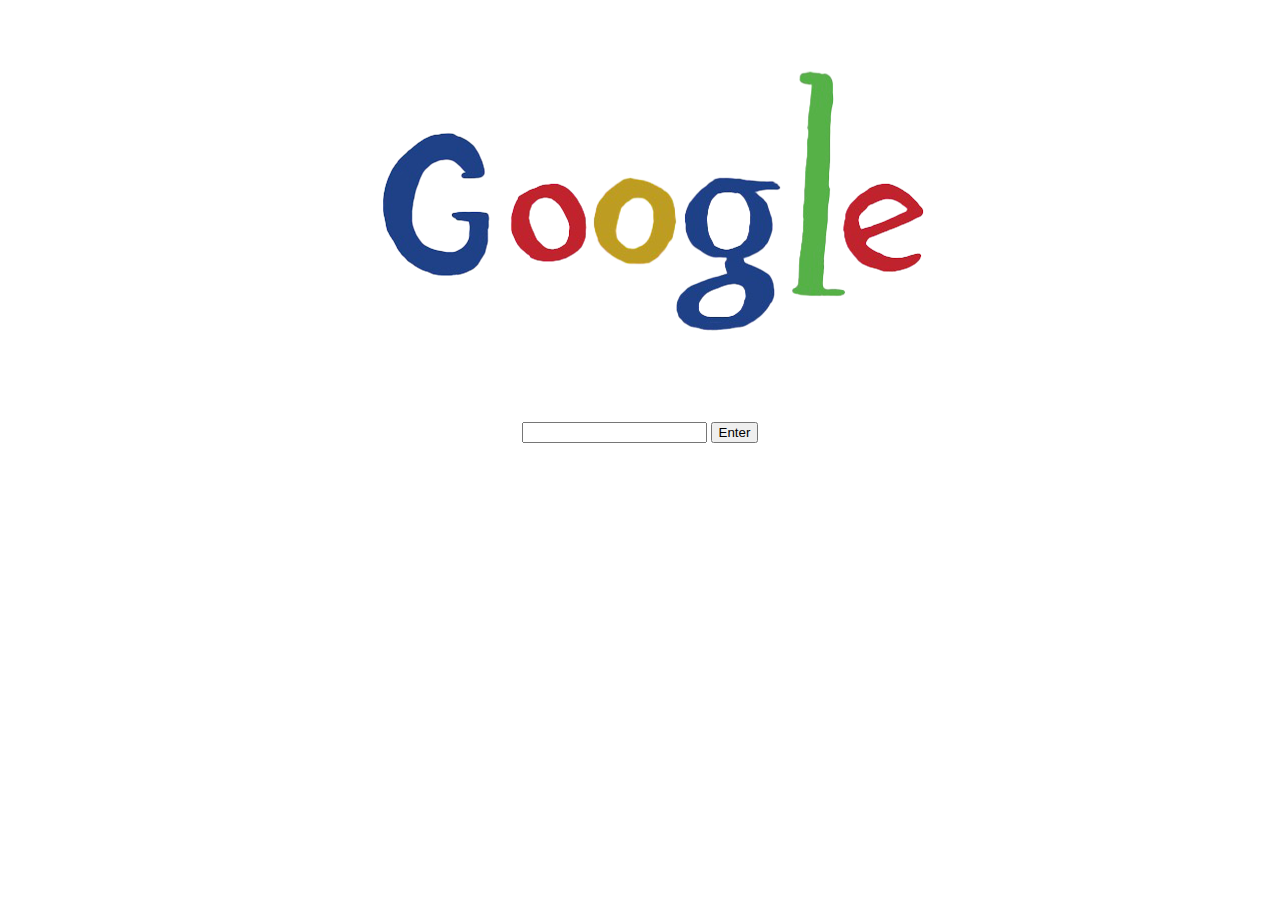
<file: index.html>
<!DOCTYPE html>
<!--[if lt IE 7]>      <html class="no-js lt-ie9 lt-ie8 lt-ie7"> <![endif]-->
<!--[if IE 7]>         <html class="no-js lt-ie9 lt-ie8"> <![endif]-->
<!--[if IE 8]>         <html class="no-js lt-ie9"> <![endif]-->
<!--[if gt IE 8]>      <html class="no-js"> <!--<![endif]-->
<html>
    <head>
        <meta charset="utf-8">
        <meta http-equiv="X-UA-Compatible" content="IE=edge">
        <title></title>
        <meta name="description" content="">
        <meta name="viewport" content="width=device-width, initial-scale=1">
        <link rel="stylesheet" href="css/home.css">
    </head>
    <center>

    <body>
       <div class="google_display"> <img src="../images/google_display.png">
        </div>

        <section>
       <label for="search"></label>
       <input type="text" id="search" name="search">
    <a href="main/main.html">
        <button type="enter"> Enter </button> 
     </a>  
        </section>
    </center>
    </body>
</html>
</file>
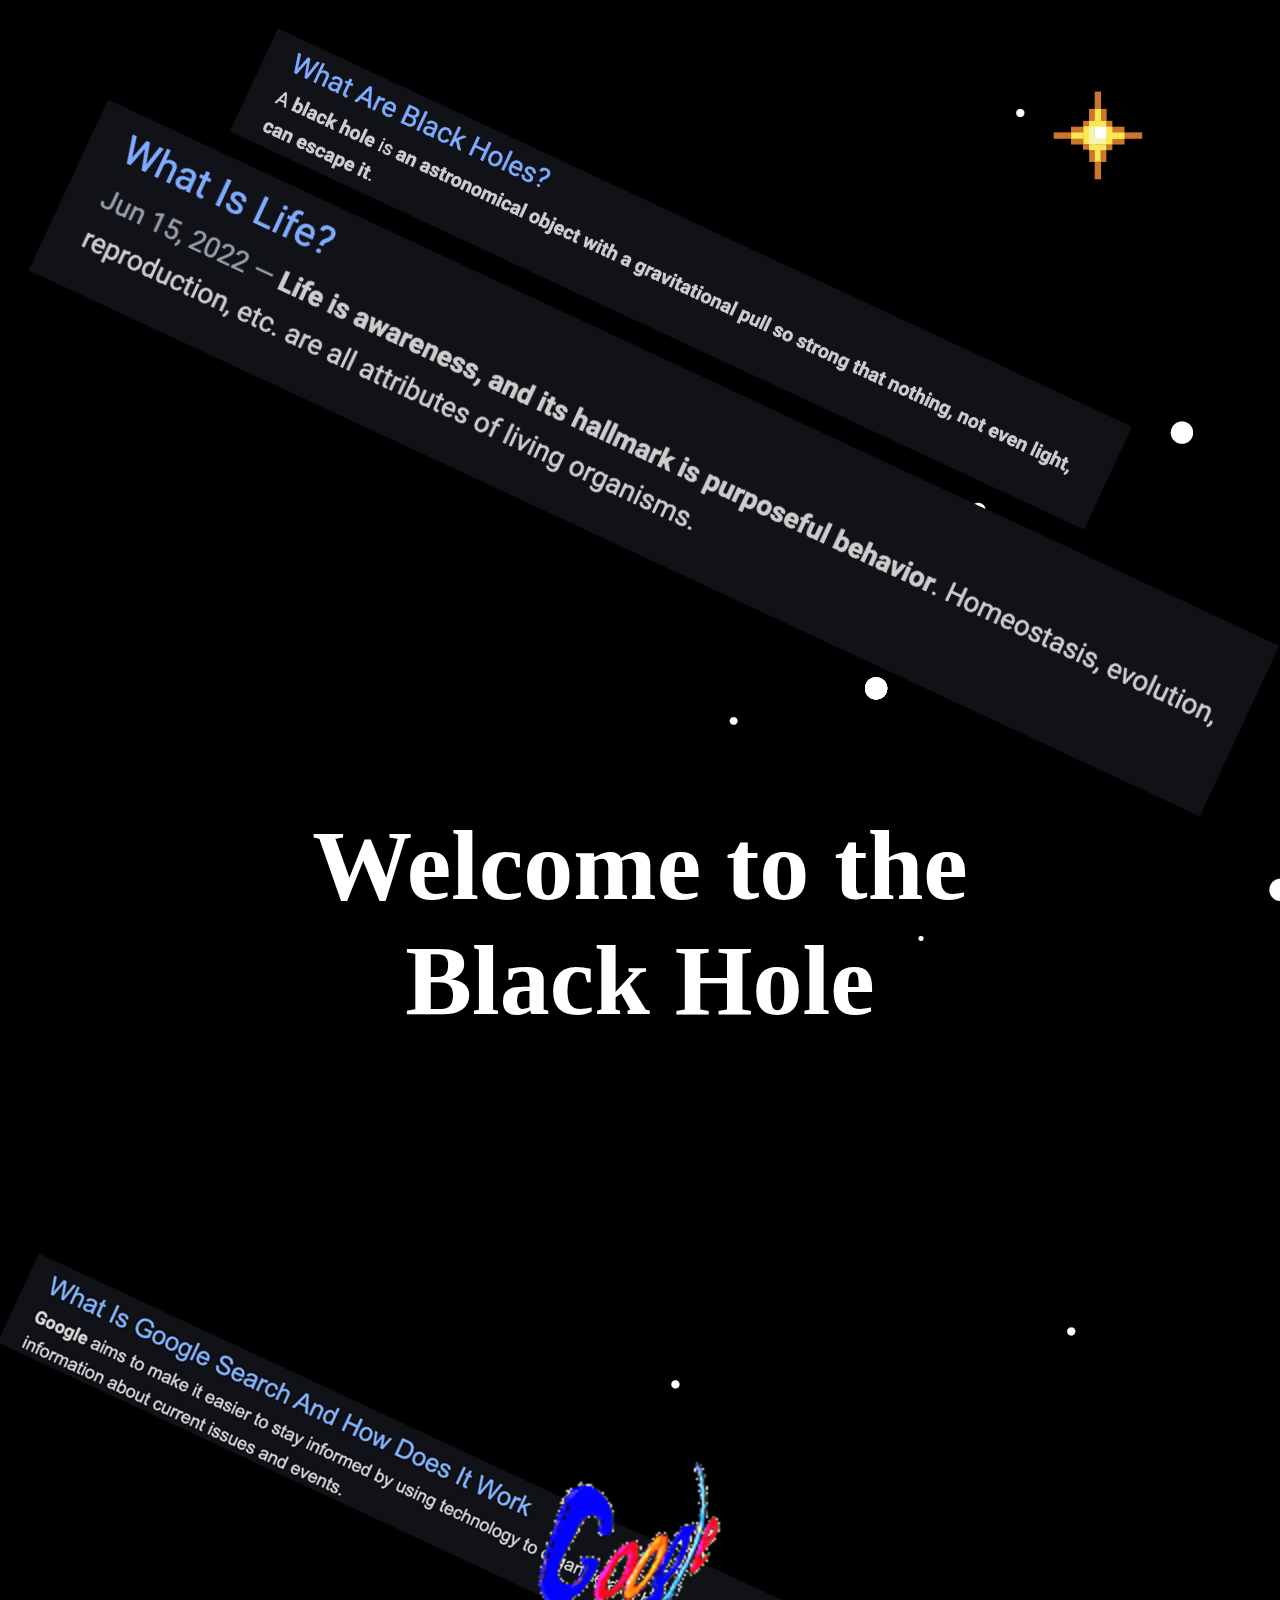
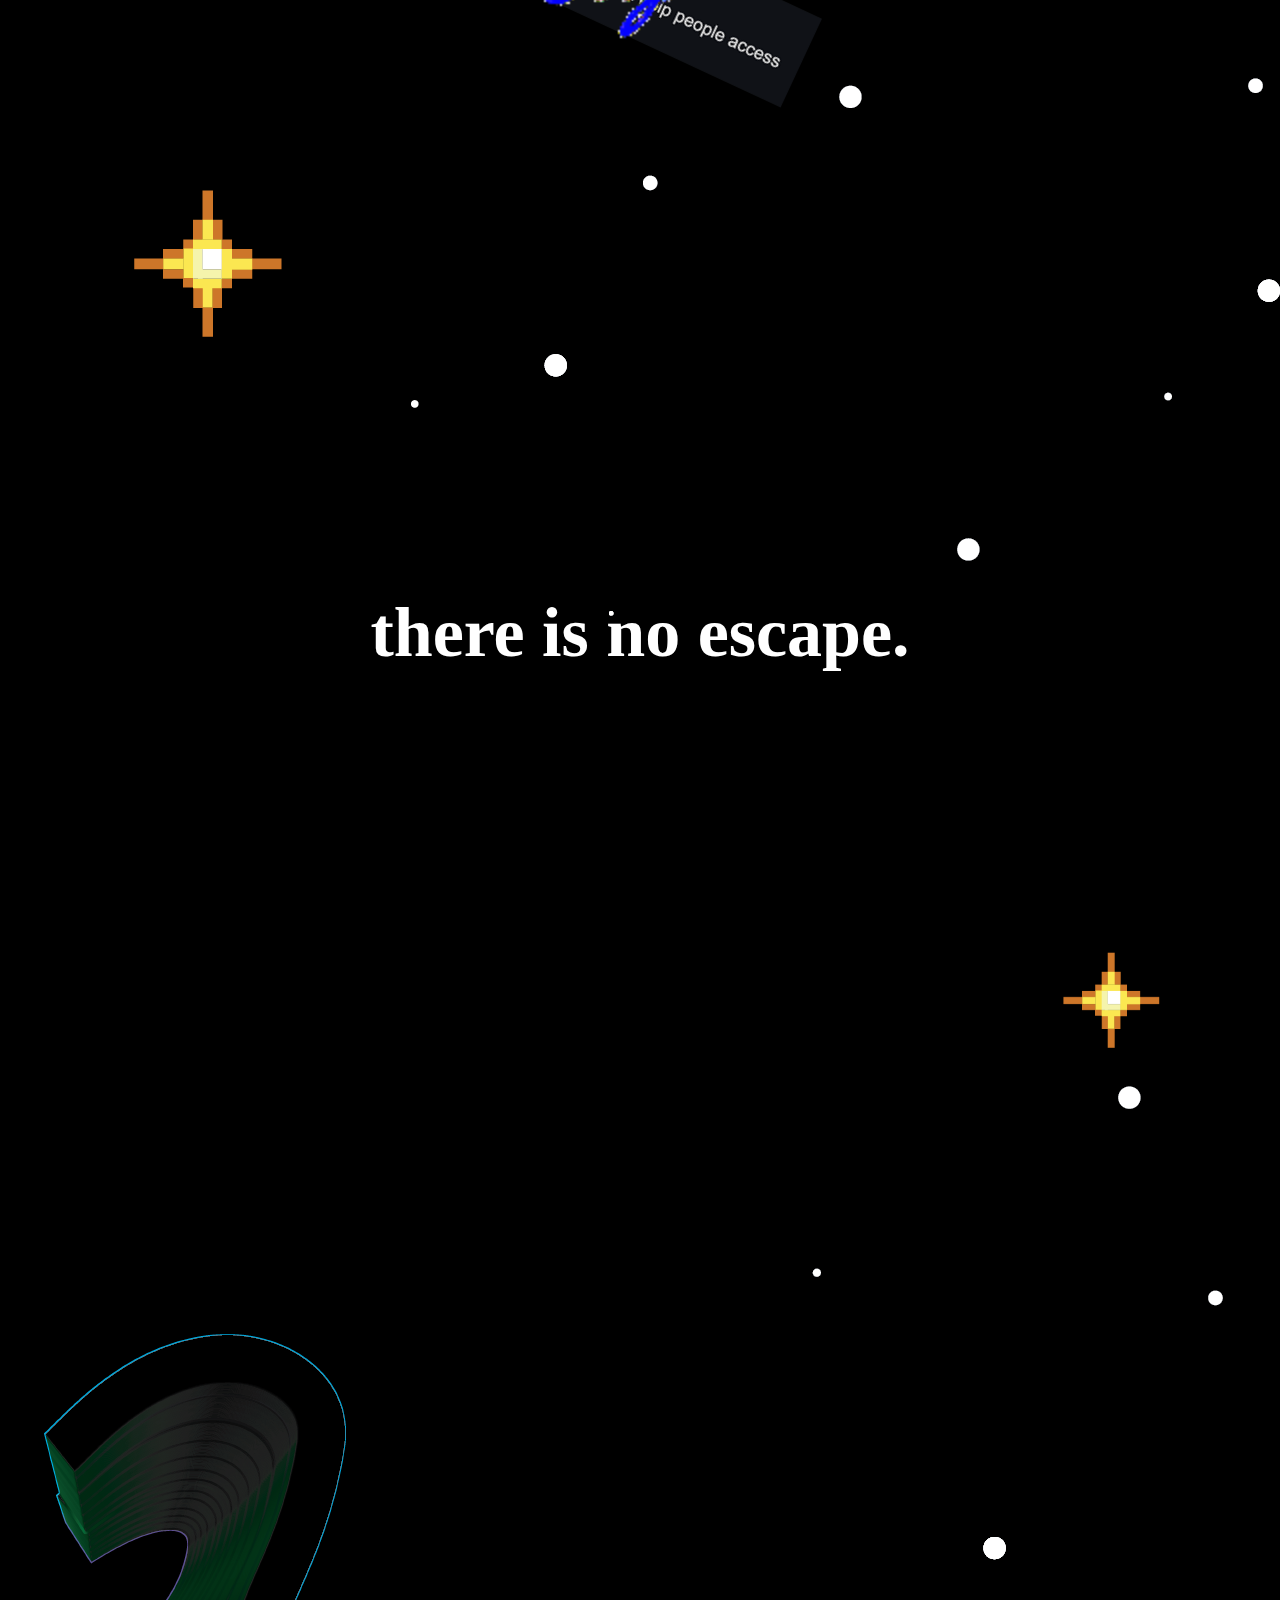
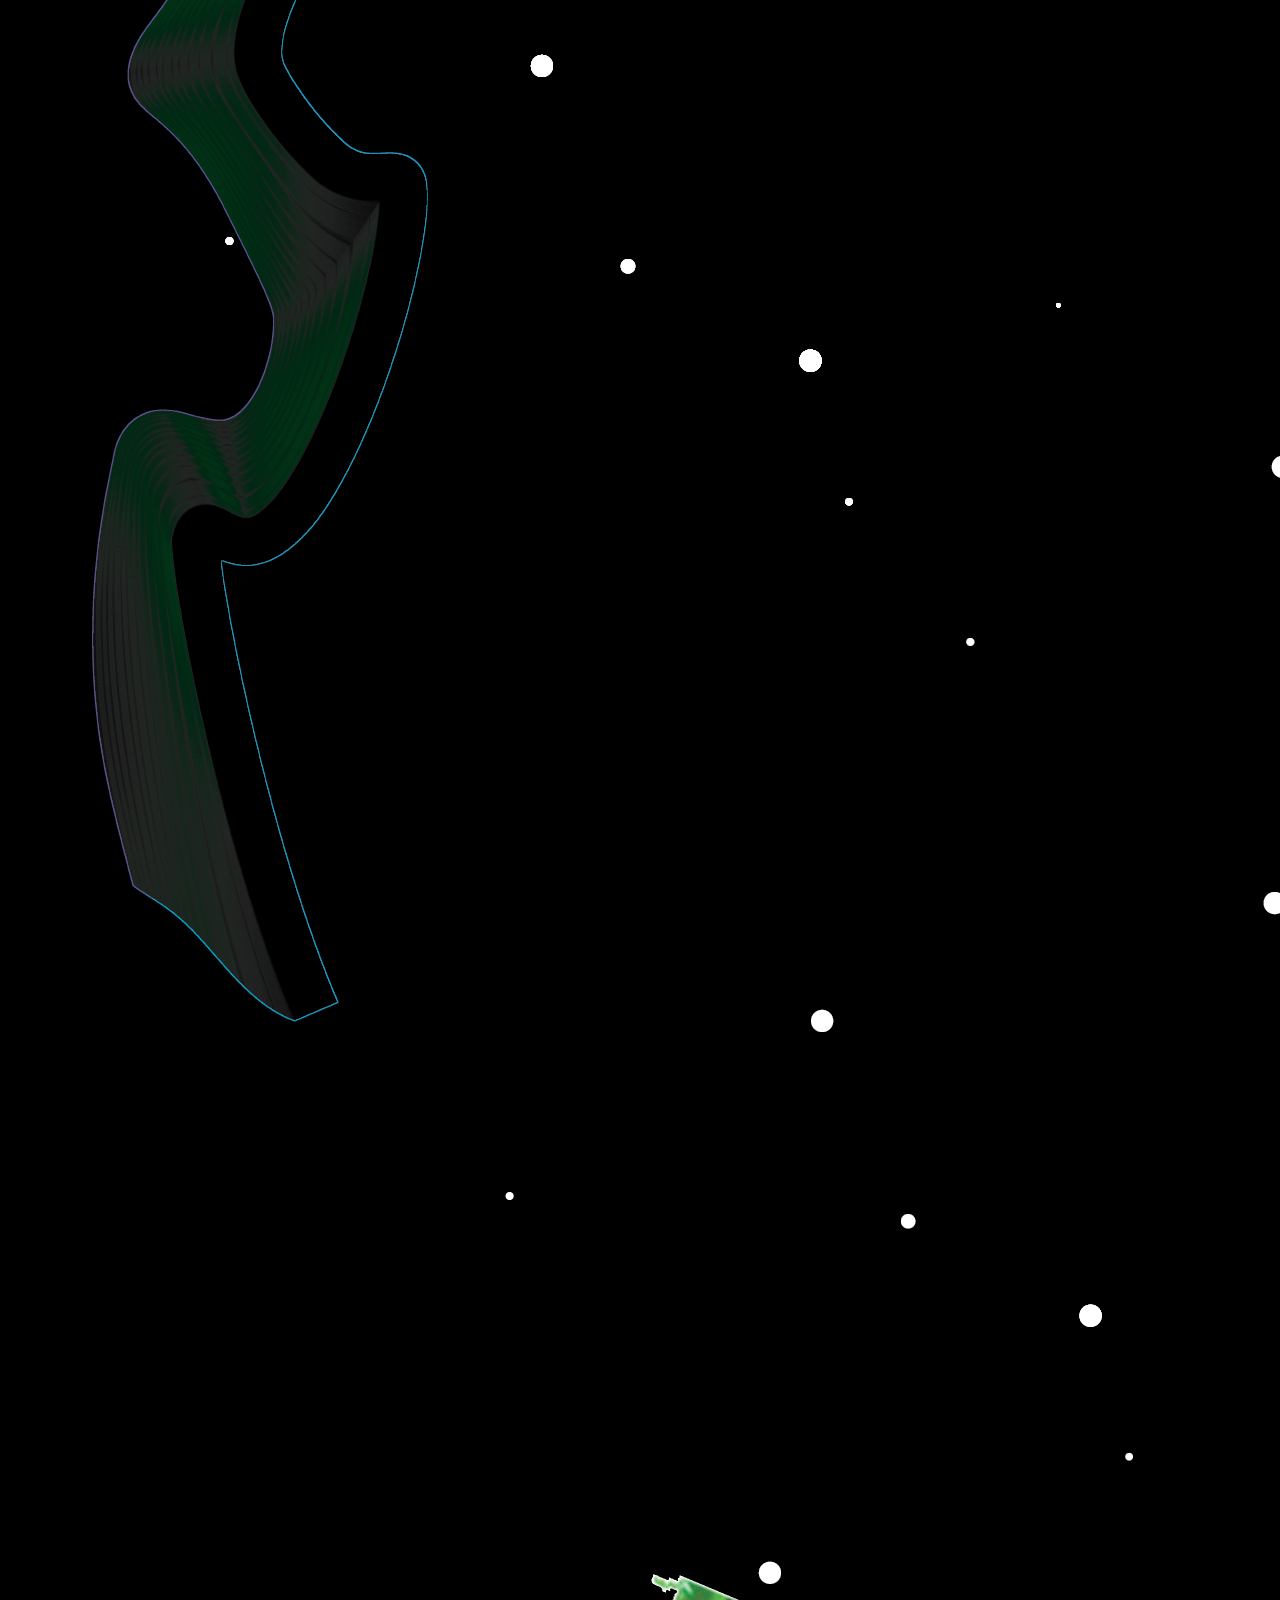
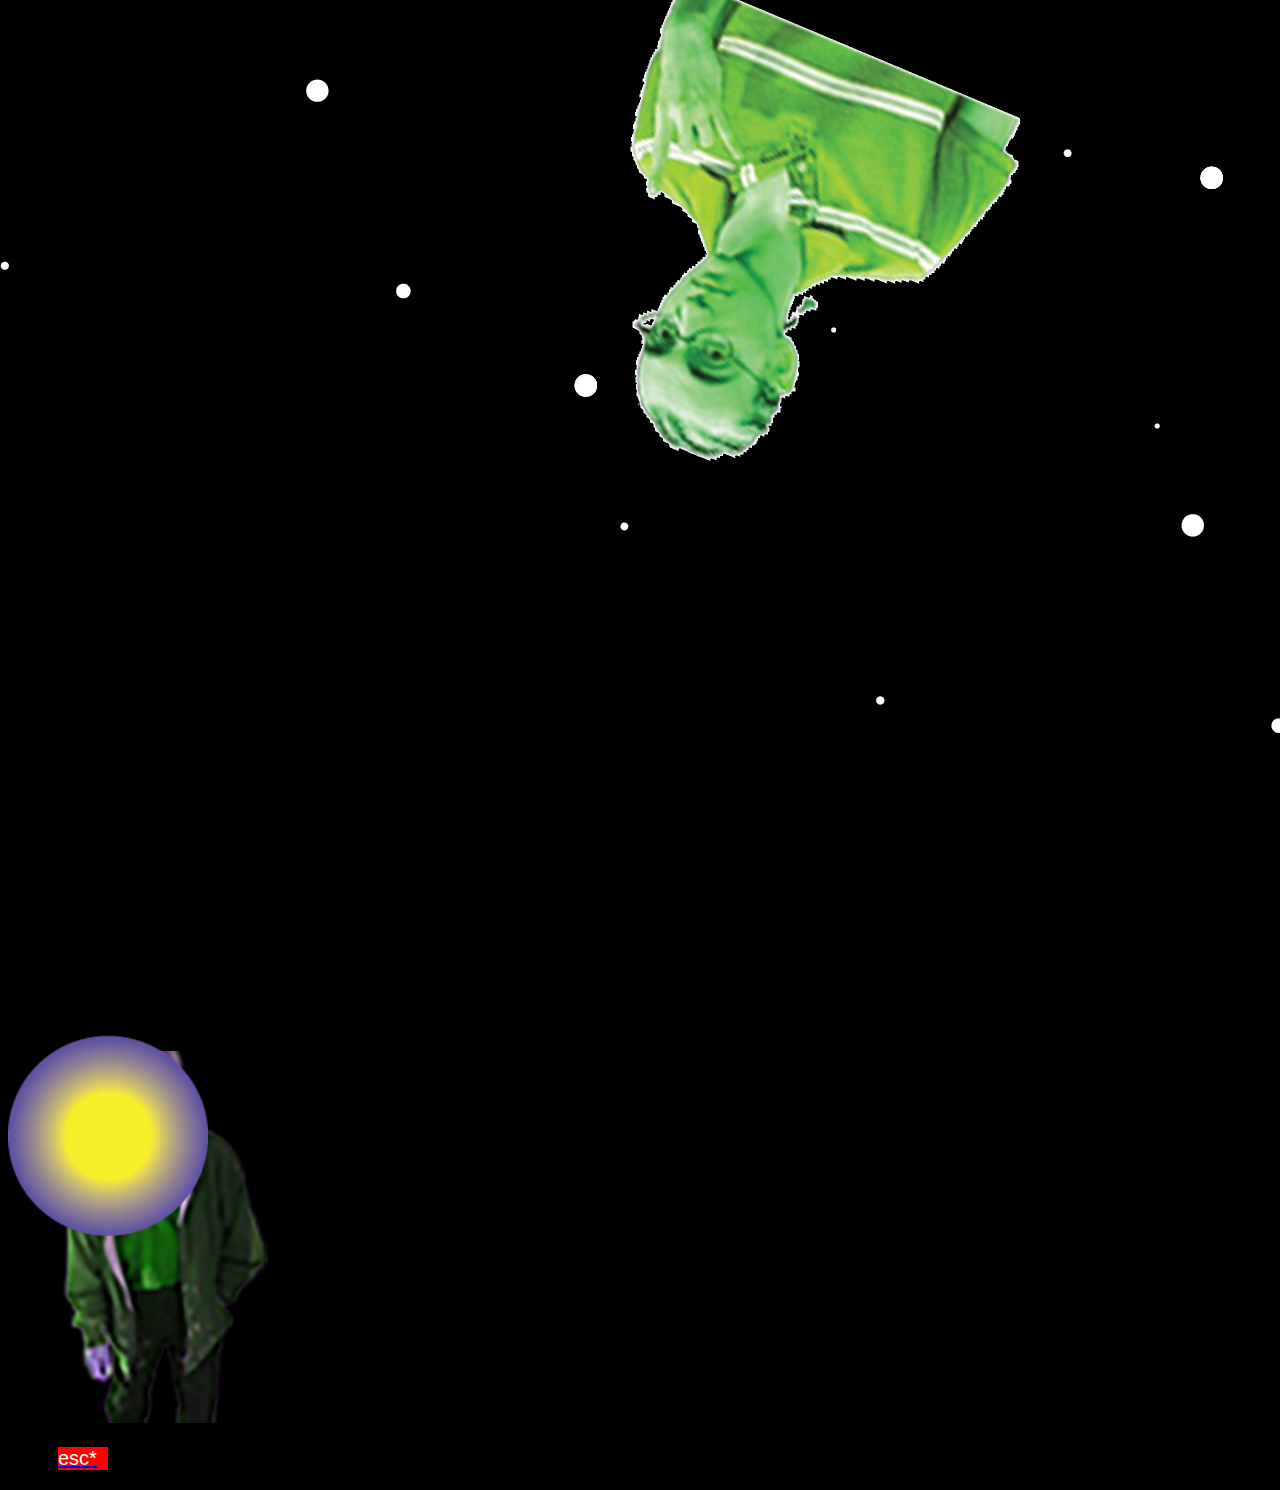
<file: main/main.html>
<!DOCTYPE html>
<html lang="en">
<head>
    <meta charset="UTF-8">
    <meta name="viewport" content="width=device-width, initial-scale=1.0">
    <title>Document</title>
    <link rel="stylesheet" href="main.css">
    <style> @import url('https://fonts.googleapis.com/css2?family=Pixelify+Sans:wght@400..700&family=Special+Elite&display=swap'); </style>

</head>
<body>
    <img src="../images/Screenshot 2025-02-28 at 11.07.00 PM.png" class="blackhole">
    <p id="star1"> <img src="../images/pixel_star.png"> </p>

    <img src="../images/Screenshot 2025-02-28 at 11.07.30 PM.png" class="life">
    <h1>Welcome to the Black Hole</h1>

    <p id="google" > <img src="../images/Screenshot 2025-02-28 at 11.13.06 PM.png"> </p>
    <center>
    <p id="googlegif"> <img src="../images/google_gif.gif"></p>
    </center>
     <p  id="star2" > <img  src="../images/pixel_star.png"> </p>
     <h2>there is no escape.</h2>
     <p  id="star3" > <img  src="../images/pixel_star.png"> </p>
     <p id="greencurve"> <img src="../images/greencurve.png"> </p>
     <p id="saturn">  <img src="../images/saturn.png">  </p>
     <img src="../images/sinjin_ps.gif" class="sinjin_ps">
     <img src= "../images/yellow_purplesun.png" class="purplesun">
     <p id="grandpa"> <img src="../images/paint_grandpa2.png"> </p>
    
    
     <a href="../index.html">
      <p id="escape"> esc*</p>
     </a>
</body>
</html>
</file>
<file: css/home.css>
body{
    background: white;
}

.google_display {
justify-content: center;

}

.section{
   position: relative;
   left:50%;
   bottom:450px;
    z-index:1;
}
</file>
<file: main/main.css>
@import url('https://fonts.googleapis.com/css2?family=Pixelify+Sans:wght@400..700&display=swap');
body{ 
    background-color:black;
    background-image:url(../images/netbackground.png);
}
h1{
    color: white;
    text-align: center;
    margin:20%;
    font-size:100px;
    font:"Pixelify+Sans";
}

h2{
    color:white;
    text-align: center;
    margin:20%;
    font-size:70px;
    
}
h2:hover{
    transform: scaleX(0.5);
    transition: rotate(270deg);
}

#star1{
    position:absolute;
    left:80%;
    top:5%;
    scale:60%
    
}
#star2{
    margin: 10%;
}


.purplesun { 
    position:absolute;
    width:200px;
    animation: floatAnimation 10s ease-in-out infinite;

}
@keyframes floatAnimation {
    0% {
        top: 10%;
        left: 10%;
        transform: translate(-50%, -50%) rotate(0deg);
    }
    25% {
        top: 25%;
        left: 50%;
        transform: translate(-50%, -50%) rotate(15deg);
    }
    50% {
        top: 50%;
        left: 75%;
        transform: translate(-50%, -50%) rotate(30deg);
    }
    75% {
        top: 75%;
        left: 50%;
        transform: translate(-50%, -50%) rotate(45deg);
    }
    100% {
        top: 10%;
        left: 10%;
        transform: translate(-50%, -50%) rotate(0deg);
    }
}
#google{
    position:relative;
    width:200px;
    animation: floatAnimation 10s ease-in-out infinite;
    transform:rotate(25deg);
}
@keyframes floatAnimation{
    0% {
        top: 10%;
        left: 10%;
        transform: translate(-50%, -50%) rotate(0deg);
    }
    25% {
        top: 25%;
        left: 50%;
        transform: translate(-50%, -50%) rotate(15deg);
    }
    50% {
        top: 50%;
        left: 75%;
        transform: translate(-50%, -50%) rotate(30deg);
    }
    75% {
        top: 75%;
        left: 50%;
        transform: translate(-50%, -50%) rotate(45deg);
    }
    100% {
        top: 10%;
        left: 10%;
        transform: translate(-50%, -50%) rotate(0deg);
    }
}

#escape{
    display: flex;
    text-align: center;
    max-width: 50px;
    max-height: 40px;
    margin-left: 50px;
    background-color: red;
    font-size: 20px;
    color:white;
    font-family: Arial, Helvetica, sans-serif;
}
#star3{
    margin-left: 80%;  
    scale:65%;
  }
.blackhole{
    scale:70%;
    transform:rotate(25deg);
    margin-top: 15%;
}
#saturn{
    scale:200%
}
#googlegif{
    scale:200%;
    postion:absolute;
    top:50%;
}
.life{
    position:relative;
    width:auto;
    animation: floatAnimation 10s ease-in-out infinite;
    transform:rotate(25deg);
}
@keyframes floatAnimation{
    0% {
        top: 10%;
        left: 10%;
        transform: translate(20%, 80%) rotate(0deg);
    }
    25% {
        top: 25%;
        left: 50%;
        transform: translate(20%, 80%) rotate(25deg);
    }
    50% {
        top: 50%;
        left: 75%;
        transform: translate(20%, 80%) rotate(50deg);
    }
    75% {
        top: 75%;
        left: 50%;
        transform: translate(20%, 80%) rotate(45deg);
    }
    100% {
        top: 10%;
        left: 10%;
        transform: translate(20%, 80%) rotate(0deg);
    }
}

.sinjin_ps{
    scale:50%;
}
</file>
